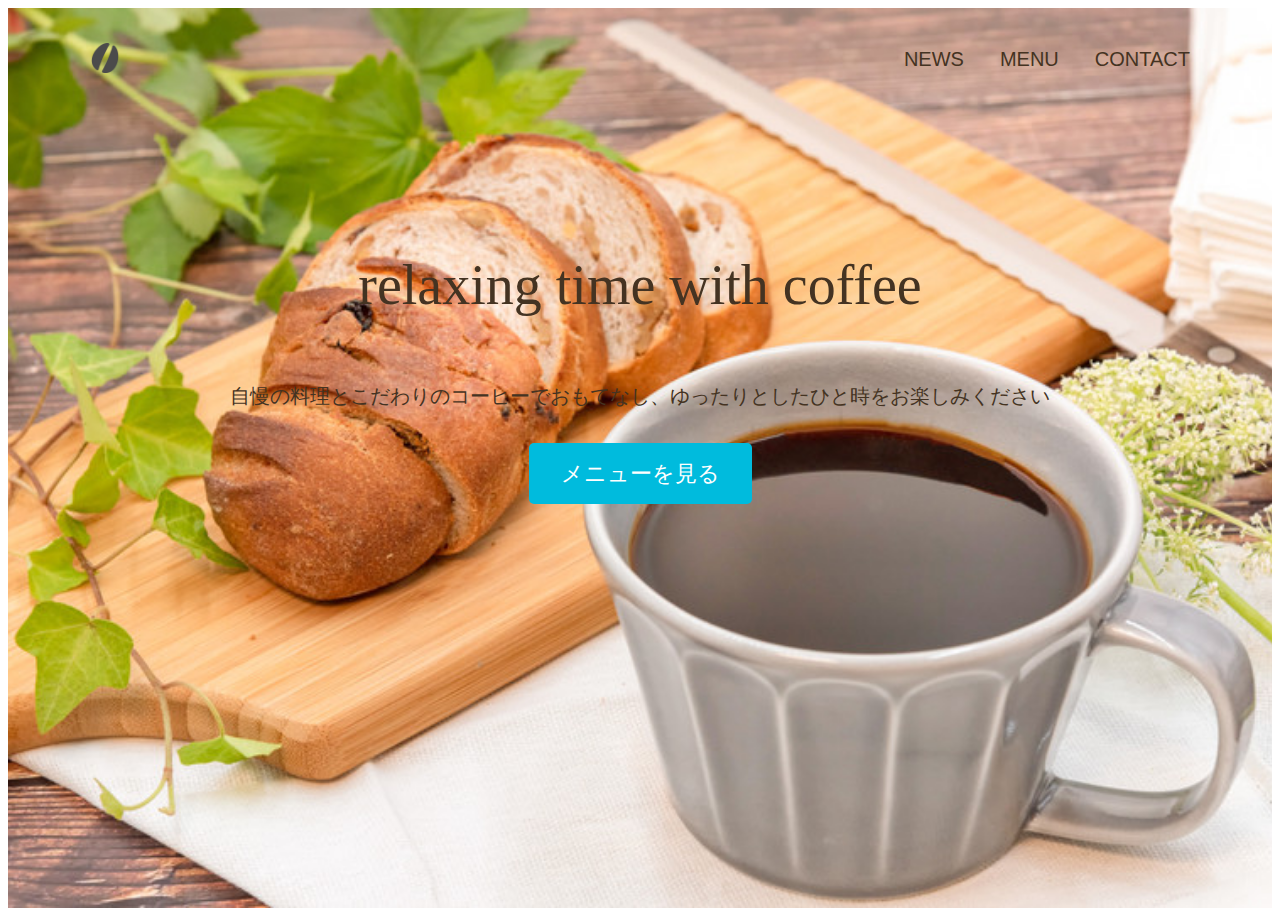
<file: index.html>
<!DOCTYPE html>
<html lang="ja">
<head>
    <meta charset="UTF-8">
    <title>KWN Cafe</title>
    <meta name="discription" content="福岡市早良区のKWNカフェのご紹介">
    <link rel="stylesheet" href="main.css">
    <link rel="preconnect" href="https://fonts.googleapis.com"> 
    <link rel="preconnect" href="https://fonts.gstatic.com" crossorigin> 
    <link rel="icon" type="img/png" href="img/icon.png">
    <link href="https://fonts.googleapis.com/css2?family=Noto+Sans+JP:wght@500&display=swap" rel="stylesheet">
</head>
<body>
<div id="home" class="big-bg">
    <header class="page-header wrapper">
        <h1><a href="index.html"><img class="logo" src="img/icon.png" alt="KWNカフェホーム"></a></h1>
        <nav>
            <ul class="main-nav">
            <li><a href="news.html">News</a></li>
            <li><a href="menu.html">Menu</a></li>
            <li><a href="contact.html">Contact</a></li>
            </ul>
        </nav>
    </header>

    <div class="home-content wrapper">
        <h2 class="page-title">relaxing time with coffee</h2>
        <p>自慢の料理とこだわりのコーヒーでおもてなし、ゆったりとしたひと時をお楽しみください</p>
        <a class="button" href="menu.html">メニューを見る</a>
    </div><!--/.home-content-->
</div><!--/#home-->


</body>

</html>
</file>
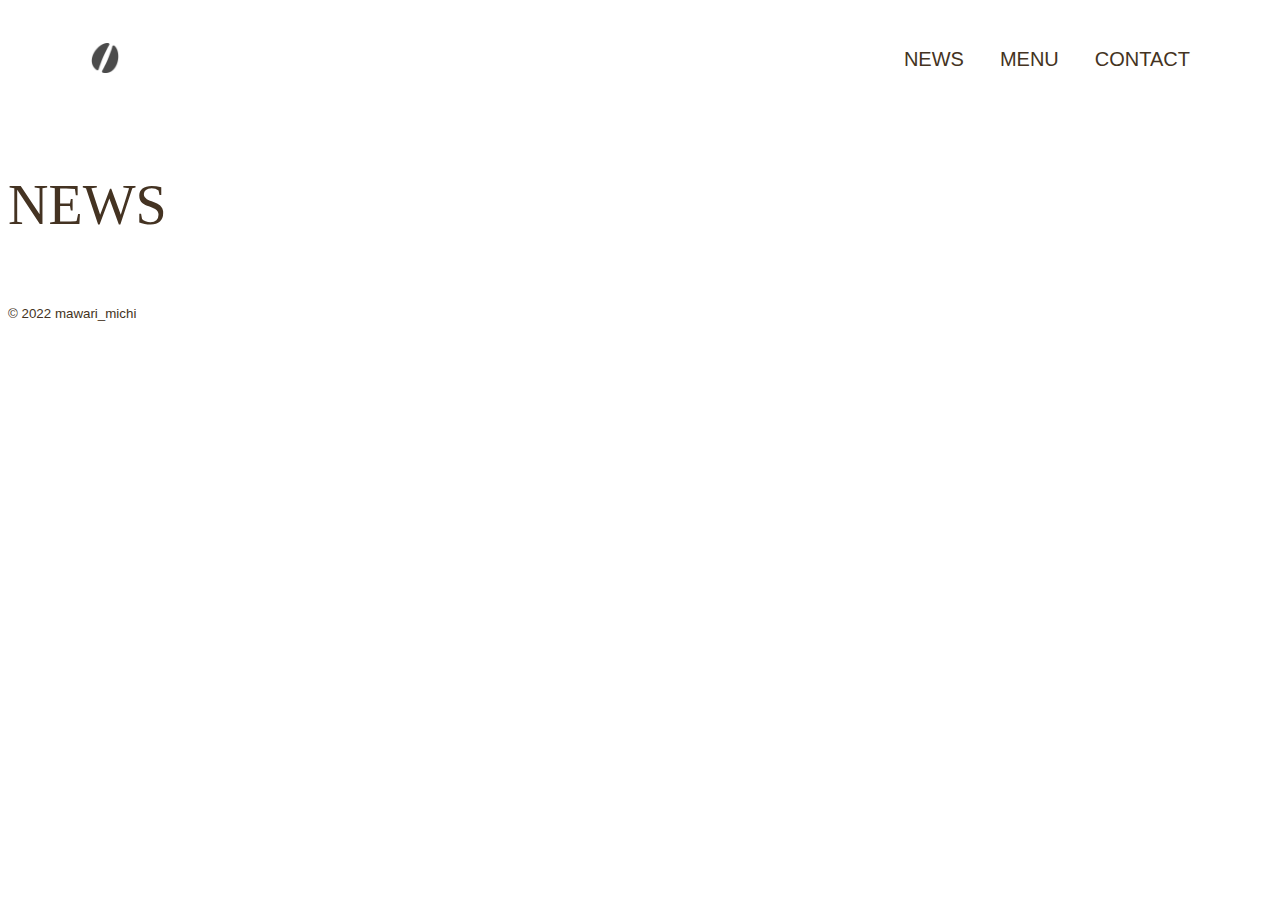
<file: news.html>
<!DOCTYPE html>
<html lang="ja">
<head>
    <meta charset="UTF-8">
    <title>KWN Cafe-news</title>
    <meta name="discription" content="福岡市早良区のKWNカフェのご紹介">
    <link rel="stylesheet" href="main.css">
    <link rel="preconnect" href="https://fonts.googleapis.com"> 
    <link rel="preconnect" href="https://fonts.gstatic.com" crossorigin> 
    <link rel="icon" type="img/png" href="img/icon.png">
    <link href="https://fonts.googleapis.com/css2?family=Noto+Sans+JP:wght@500&display=swap" rel="stylesheet">
</head>
<body>
<div id="news" class="big-bg">
    <header class="page-header wrapper">
        <h1><a href="index.html"><img class="logo" src="img/icon.png" alt="KWNカフェホーム"></a></h1>
        <nav>
            <ul class="main-nav">
            <li><a href="news.html">News</a></li>
            <li><a href="menu.html">Menu</a></li>
            <li><a href="contact.html">Contact</a></li>
            </ul>
        </nav>
    </header>
    <div>
        <h2 class="page-title">News</h2>
    </div>
    <footer>
        <p><small>&copy; 2022 mawari_michi</small></p>
    </footer>
</div><!--/#home-->


</body>

</html>
</file>
<file: main.css>
@charset "UTF-8";


/*共通部分
ーーーーーーーーーーーーーーーーーーーーーー*/



html{
    font-size: 100%;    
}

body{
    font-family:"Yu Gothic Mediun","遊ゴシック　Medium",YuGothic,"遊ゴシック体","ヒラギノ角ゴ pro W3",sans-serif;
    line-height: 1.7;
    color: #432;
}

a{
    text-decoration: none;
}

img{
    max-width: 100%;
}

.wrapper{
    max-width: 1100px;
    margin: 0 auto;
    padding: 0 4%;
}

/*Header
ーーーーーーーーーーーーーーーーーーーーーー*/

.logo{
    width: 30px;
    margin-top: 14px;
}

.main-nav{
    display: flex;
    font-size: 1.25rem;
    text-transform: uppercase;
    margin-top: 34px;
    list-style: none;
}

.main-nav li{
    margin-left: 36px;
}

.main-nav a{
    color: #432;
}

.main-nav a:hover{
    color: #0bd;
}

.page-header{
    display: flex;
    justify-content: space-between;
}

/*HOME
---------------------------------------*/
.home-content{
    text-align: center;
    margin-top: 10%;
}

.home-content p{
    font-size: 1.25rem;
    margin: 10px 0 42px;
}

/*見出し*/
.page-title{
    font-size: 3.5rem;
    font-family: 'Philosopher',serif;
    text-transform: uppercase;
    font-weight: normal;
}

/*ボタン*/
.button{
    font-size: 1.375rem;
    background: #0bd;
    color: white;
    border-radius: 5px;
    padding: 18px 32px;
}

.button:hover{
    background: #0090aa;
}

/*大きな背景画像*/

.big-bg{
    background-size: cover;
    background-position: center top;
}

#home{
    background-image: url(img/top.jpg);
    min-height: 100vh;
}

#home .page-title{
    text-transform: none;
}
</file>
